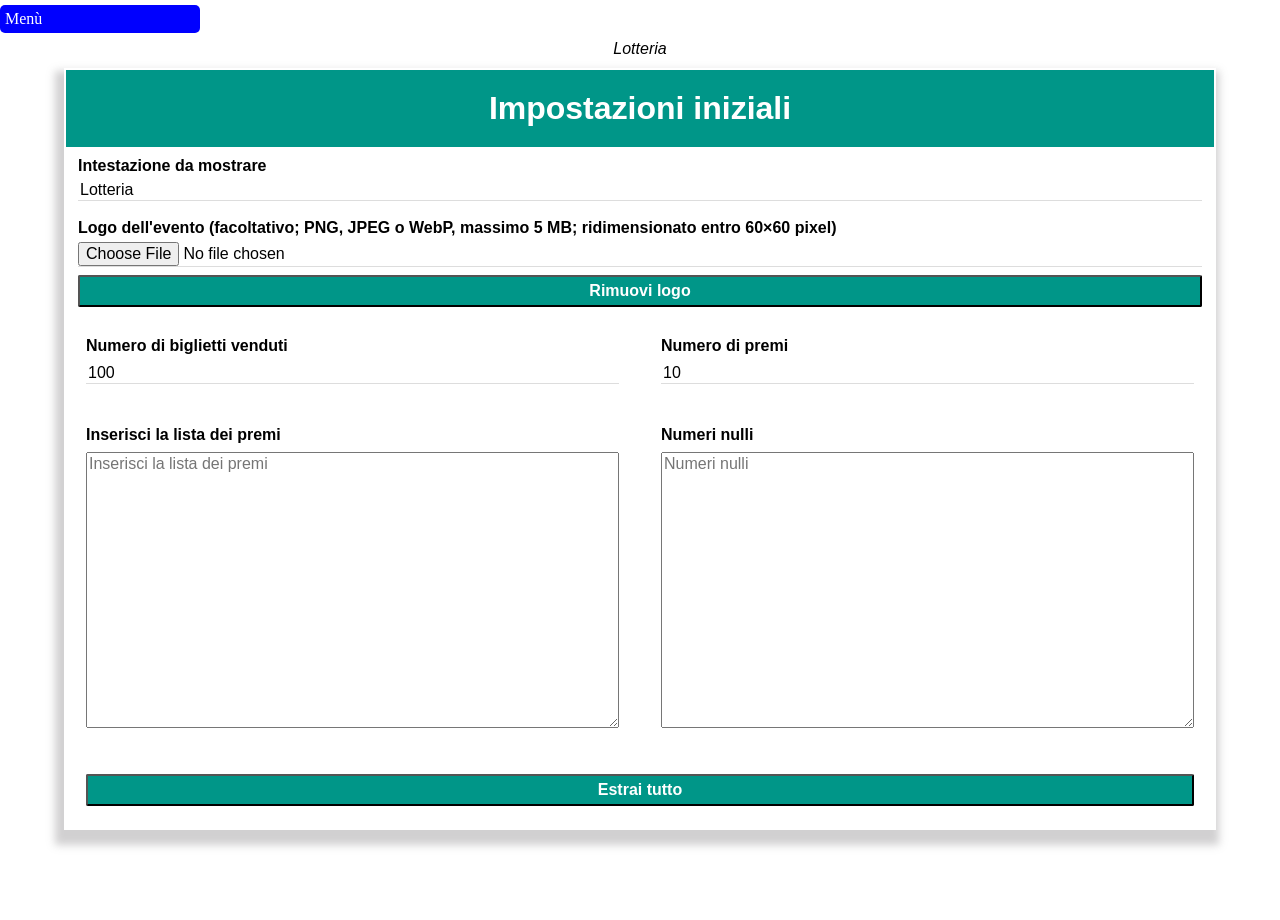
<file: index.html>
<!doctype html>
<html lang="it">
<head>
	<meta charset="utf-8">
	<meta name="viewport" content="width=device-width, initial-scale=1">
	<meta http-equiv="refresh" content="0; url=Lotteria.html">
	<title>Lotteria</title>
	<link rel="icon" type="image/svg+xml" href="favicon.svg">
</head>
<body>
	<p>Reindirizzamento alla lotteria… <a href="Lotteria.html">Apri Lotteria</a>.</p>
</body>
</html>
</file>
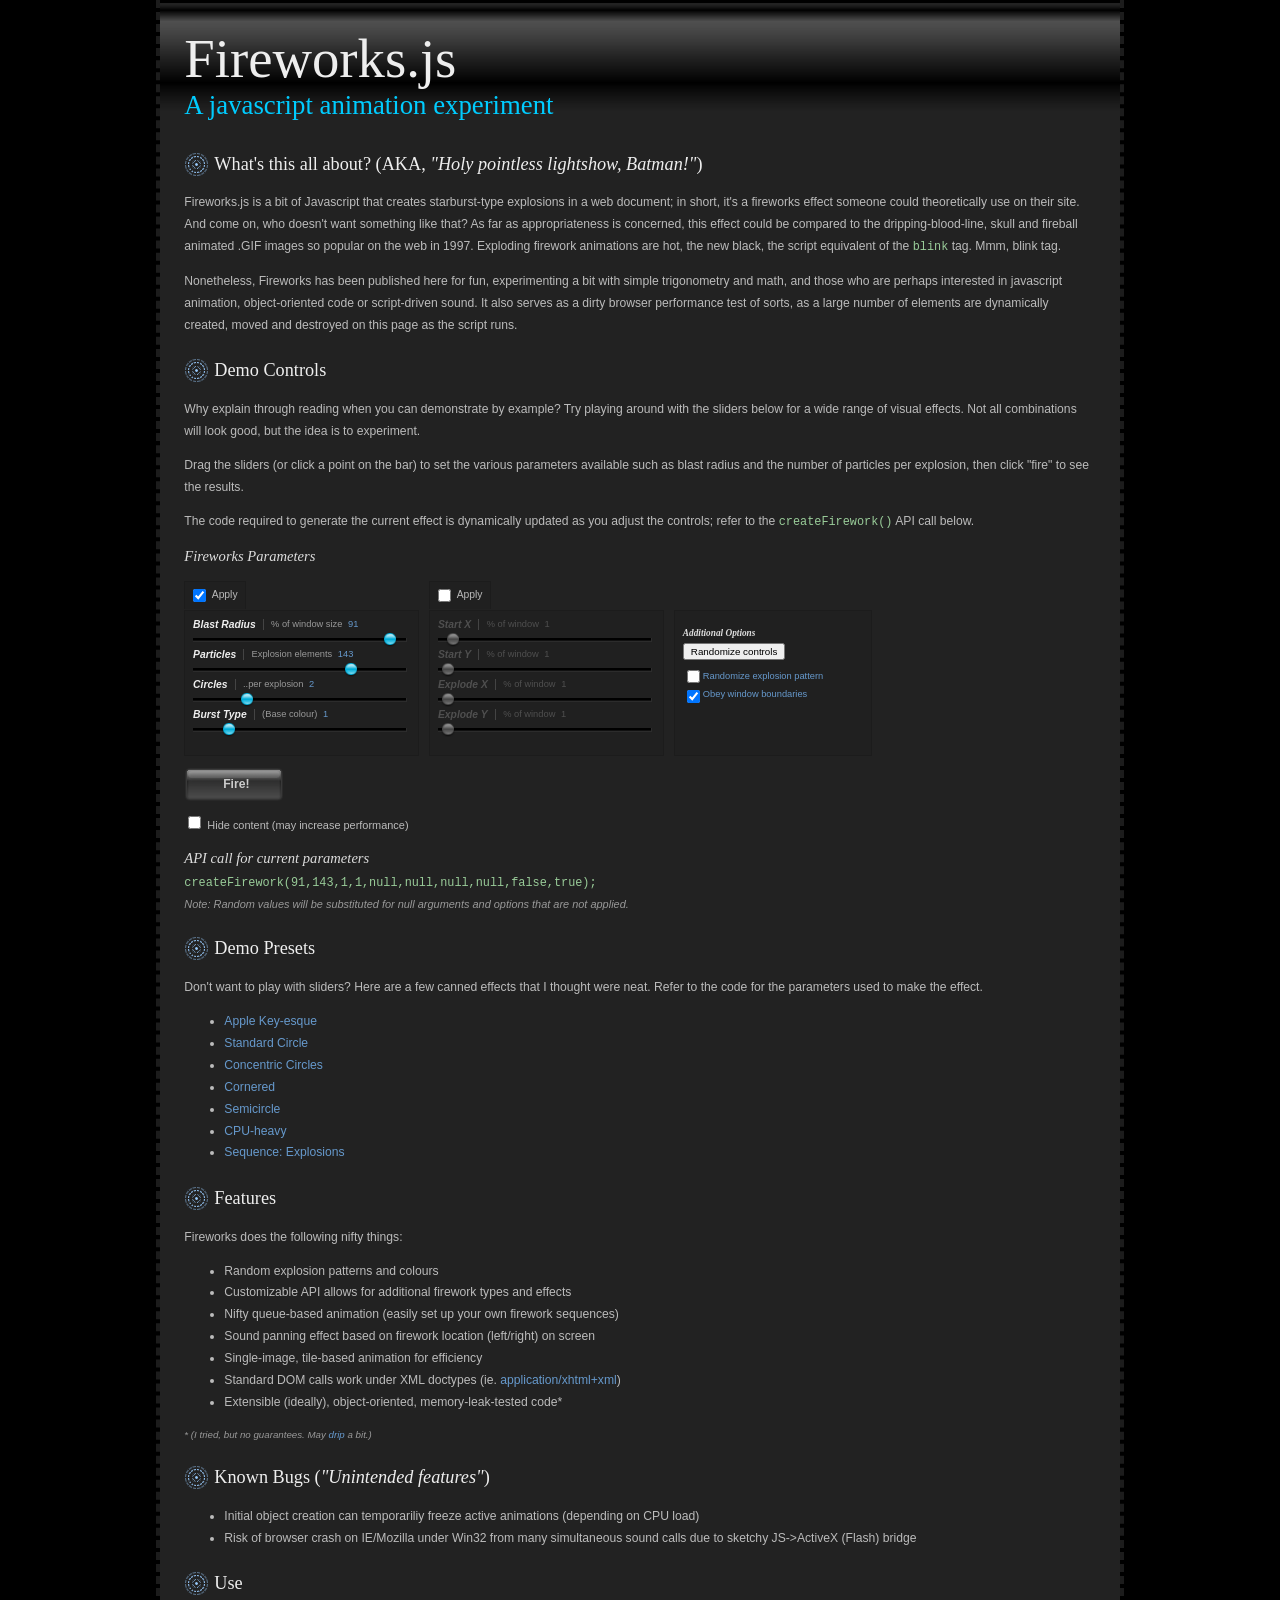
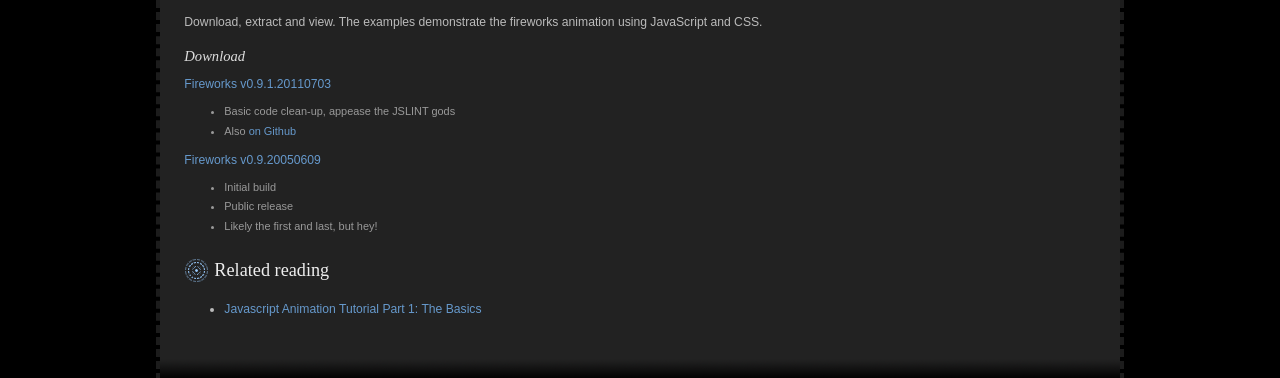
<file: fireworks/index.html>
<!DOCTYPE html PUBLIC "-//W3C//DTD XHTML 1.0 Strict//EN"
	"http://www.w3.org/TR/xhtml1/DTD/xhtml1-strict.dtd">
<html xmlns="http://www.w3.org/1999/xhtml" lang="en" xml:lang="en">
<head>
<title>Fireworks.js: A DHTML fireworks effect</title>
<meta name="author" content="Scott Schiller" />
<meta name="language" content="en-us" />
<meta name="keywords" content="Fireworks.js DHTML animated fireworks effect free animation script" />
<meta name="description" content="Project page for Fireworks, a fun and downloadable javascript-driven animated fireworks experiment." />
<link rel="stylesheet" type="text/css" href="style/fireworks.css" media="screen" />
<link rel="stylesheet" type="text/css" href="demo-only/demo.css" media="screen" />
<script type="text/javascript" src="demo-only/demo.js"></script>
<!--script type="text/javascript" src="script/debug.js"></script-->
<script type="text/javascript" src="script/fireworks.js"></script>
</head>

<body>

<!-- 

 Fireworks elements (cloned and animated via script):
 
 #fireworks-template
 #fireContainer

-->

<div id="fireworks-template">
 <div id="fw" class="firework"></div>
 <div id="fp" class="fireworkParticle"><img src="image/particles.gif" alt="" /></div>
</div>

<div id="fireContainer"></div>

<!-- demo page stuff -->

<div id="site">

 <div id="content">

 <h1>Fireworks.js</h1>

 <h2>A javascript animation experiment</h2>

 <h3>What's this all about? (AKA, <em>"Holy pointless lightshow, Batman!"</em>)</h3>

 <p>Fireworks.js is a bit of Javascript that creates starburst-type explosions in a web document; in short, it's a fireworks effect someone could theoretically use on their site. And come on, who doesn't want something like that? As far as appropriateness is concerned, this effect could be compared to the dripping-blood-line, skull and fireball animated .GIF images so popular on the web in 1997. Exploding firework animations are hot, the new black, the script equivalent of the <code>blink</code> tag. Mmm, blink tag.</p>

 <p>Nonetheless, Fireworks has been published here for fun, experimenting a bit with simple trigonometry and math, and those who are perhaps interested in javascript animation, object-oriented code or script-driven sound. It also serves as a dirty browser performance test of sorts, as a large number of elements are dynamically created, moved and destroyed on this page as the script runs.</p>

 <h3>Demo Controls</h3>

 <p>Why explain through reading when you can demonstrate by example? Try playing around with the sliders below for a wide range of visual effects. Not all combinations will look good, but the idea is to experiment.</p>

 <p>Drag the sliders (or click a point on the bar) to set the various parameters available such as blast radius and the number of particles per explosion, then click "fire" to see the results.</p>

 <p>The code required to generate the current effect is dynamically updated as you adjust the controls; refer to the <code>createFirework()</code> API call below.</p>

 <h4>Fireworks Parameters</h4>

 <div id="controls">

  <div class="checkbox">
   <div>
    <input id="disabled-0" type="checkbox" checked="checked" title="When not applied, random values will be chosen." value="Apply" /> Apply
   </div>
  </div>

  <div class="checkbox">
   <div>
    <input id="disabled-1" type="checkbox" title="When not applied, random values will be chosen." value="Apply" /> Apply
   </div>
  </div>

  <div class="clear"></div>

  <dl class="col">

   <dt>Blast Radius</dt>
   <dd class="title">% of window size</dd>
   <dd>1-100</dd>
   <dd class="control">
    <div class="bar" title="Click to move here"></div>
    <div class="slider" title="Size of the explosion"></div>
   </dd>

   <dt>Particles</dt>
   <dd class="title">Explosion elements</dd>
   <dd>1-200</dd>
   <dd class="control">
    <div class="bar" title="Click to move here"></div>
    <div class="slider" title="Number of elements - more means slower"></div>
   </dd>

   <dt>Circles</dt>
   <dd class="title">..per explosion</dd>
   <dd>1-8</dd>
   <dd class="control">
    <div class="bar" title="Click to move here"></div>
    <div class="slider" title="Number of concentric circles"></div>
   </dd>

   <dt>Burst Type</dt>
   <dd class="title">(Base colour)</dd>
   <dd>1-7</dd>
   <dd class="control">
    <div class="bar" title="Click to move here"></div>
    <div class="slider" title="Primary (inner circle) colour"></div>
   </dd>

  </dl>

  <dl class="col disabled">

   <dt>Start X</dt>
   <dd class="title">% of window</dd>
   <dd>1-100</dd>
   <dd class="control">
    <div class="bar" title="Click to move here"></div>
    <div class="slider" title="Originating X axis"></div>
   </dd>

   <dt>Start Y</dt>
   <dd class="title">% of window</dd>
   <dd>1-100</dd>
   <dd class="control">
    <div class="bar" title="Click to move here"></div>
    <div class="slider" title="Originating Y axis"></div>
   </dd>

   <dt>Explode X</dt>
   <dd class="title">% of window</dd>
   <dd>1-100</dd>
   <dd class="control">
    <div class="bar" title="Click to move here"></div>
    <div class="slider" title="Detonation X axis"></div>
   </dd>

   <dt>Explode Y</dt>
   <dd class="title">% of window</dd>
   <dd>1-100</dd>
   <dd class="control">
    <div class="bar" title="Click to move here"></div>
    <div class="slider" title="Detonation Y axis"></div>
   </dd>

  </dl>

  <div id="options">

   <h4>Additional Options</h4>

   <p class="compact">
    <input type="button" onclick="fc.controller.randomize()" value="Randomize controls" title="Assign random control values" />
   </p>

   <dl>

    <dt><input id="opt-random0" type="checkbox" title="Allow fireworks to have non-linear explosions" value="Randomize explosion pattern" onclick="fc.controller.updateExample()" /></dt>
    <dd>Randomize explosion pattern</dd>

    <dt><input id="opt-random1" type="checkbox" title="Control whether fireworks bounce off browser window" value="Obey window boundaries" onclick="fc.controller.updateExample()" /></dt>
    <dd>Obey window boundaries</dd>

   </dl>

  </div>

 </div>

 <div class="clear"></div>

 <div id="fireButton">
  <div id="fireIE"></div>
  <a href="#" onclick="fc.controller.createCustomFirework();this.blur();return false" class="content">Fire!</a>
 </div>

 <p class="compact showAlways">
  <input id="hideStuff" type="checkbox" title="Hiding elements can improve the animation framerate under browsers such as Opera" onclick="document.getElementById('site').className=(this.checked?'hideStuff':'')" value="hide stuff" /> Hide content (may increase performance)
 </p>

 <h4 id="code">API call for current parameters</h4>

 <code>
  createFirework(<span id="function-example">nRadius,nParticles,nCircles,burstType,startX,startY,burstX,burstY)</span>);
 </code>

 <p class="compact note">Note: Random values will be substituted for null arguments and options that are not applied.</p>

 <h3>Demo Presets</h3>

 <p>Don't want to play with sliders? Here are a few canned effects that I thought were neat. Refer to the code for the parameters used to make the effect.</p>

 <ul>

  <li><a href="#" onclick="createFirework(100,100,1,null,50,100,50,50,false,true);return false" title="I swear it looks like the Apple key, really!">Apple Key-esque</a></li>
  <li><a href="#" onclick="createFirework(11,30,3,4,null,null,null,null,false,true);return false" title="Standard-issue.">Standard Circle</a></li>
  <li><a href="#" onclick="createFirework(25,187,5,1,null,null,null,null,false,true);return false" title="The usual, a bit more filled-out.">Concentric Circles</a></li>
  <li><a href="#" onclick="createFirework(66,139,4,5,1,1,97,96,true,true);return false" title="Nowhere else to go but up and out.">Cornered</a></li>
  <li><a href="#" onclick="createFirework(38,128,2,null,49,2,50,100,false,true);return false" title="Particles bounce from the bottom.">Semicircle</a></li>
  <li><a href="#" onclick="createFirework(100,800,8,5,1,100,50,50,false,false);return false" title="Give this one time to start..">CPU-heavy</a></li>
  <li><a href="#" onclick="var r=4+parseInt(Math.random()*16);for(var i=r; i--;){setTimeout('createFirework(8,14,2,null,null,null,null,null,Math.random()>0.5,true)',(i+1)*(1+parseInt(Math.random()*1000)));}return false" title="A number of randomly-timed explosions.">Sequence: Explosions</a></li>

 </ul>

 <h3>Features</h3>

 <p>Fireworks does the following nifty things:</p>

 <ul>
  <li>Random explosion patterns and colours</li>
  <li>Customizable API allows for additional firework types and effects</li>
  <li>Nifty queue-based animation (easily set up your own firework sequences)</li>
  <li>Sound panning effect based on firework location (left/right) on screen</li>
  <li>Single-image, tile-based animation for efficiency</li>
  <li>Standard DOM calls work under XML doctypes (ie. <a href="http://www.schillmania.com/content/entries/2004/10/24/application-xhtml+xml/" title="Article on schillmania.com re: XHTML">application/xhtml+xml</a>)</li>
  <li>Extensible (ideally), object-oriented, memory-leak-tested code*</li>
 </ul>

 <p class="footnote">* (I tried, but no guarantees. May <a href="http://jgwebber.blogspot.com/2005/05/drip-ie-leak-detector.html" title="Joel Webber's &quot;Drip&quot; - find and fix leaks in IE">drip</a> a bit.)</p>

 <h3>Known Bugs (<em>"Unintended features"</em>)</h3>

 <ul>
  <li>Initial object creation can temporariliy freeze active animations (depending on CPU load)</li>
  <li>Risk of browser crash on IE/Mozilla under Win32 from many simultaneous sound calls due to sketchy JS-&gt;ActiveX (Flash) bridge</li>
 </ul>


 <h3>Use</h3>

 <p>Download, extract and view. The examples demonstrate the fireworks animation using JavaScript and CSS.</p>

 <h4>Download</h4>

 <dl class="standard">

  <dt><a href="fireworks0.9.1.20110703.zip">Fireworks v0.9.1.20110703</a></dt>
  <dd>
   <ul>
    <li>Basic code clean-up, appease the JSLINT gods</li>
    <li>Also <a href="https://github.com/scottschiller/fireworks.js">on Github</a></li>
   </ul>
  </dd>

  <dt><a href="fireworks0.9.20050609.zip">Fireworks v0.9.20050609</a></dt>
  <dd>
   <ul>
    <li>Initial build</li>
    <li>Public release</li>
    <li>Likely the first and last, but hey!</li>
   </ul>
  </dd>

 </dl>

 <h3>Related reading</h3>

 <ul>
  <li><a href="http://www.schillmania.com/content/projects/javascript-animation-1/">Javascript Animation Tutorial Part 1: The Basics</a></li>
 </ul>
 
 </div>

<div id="footer"></div>

</div>

</body>
</html>
</file>
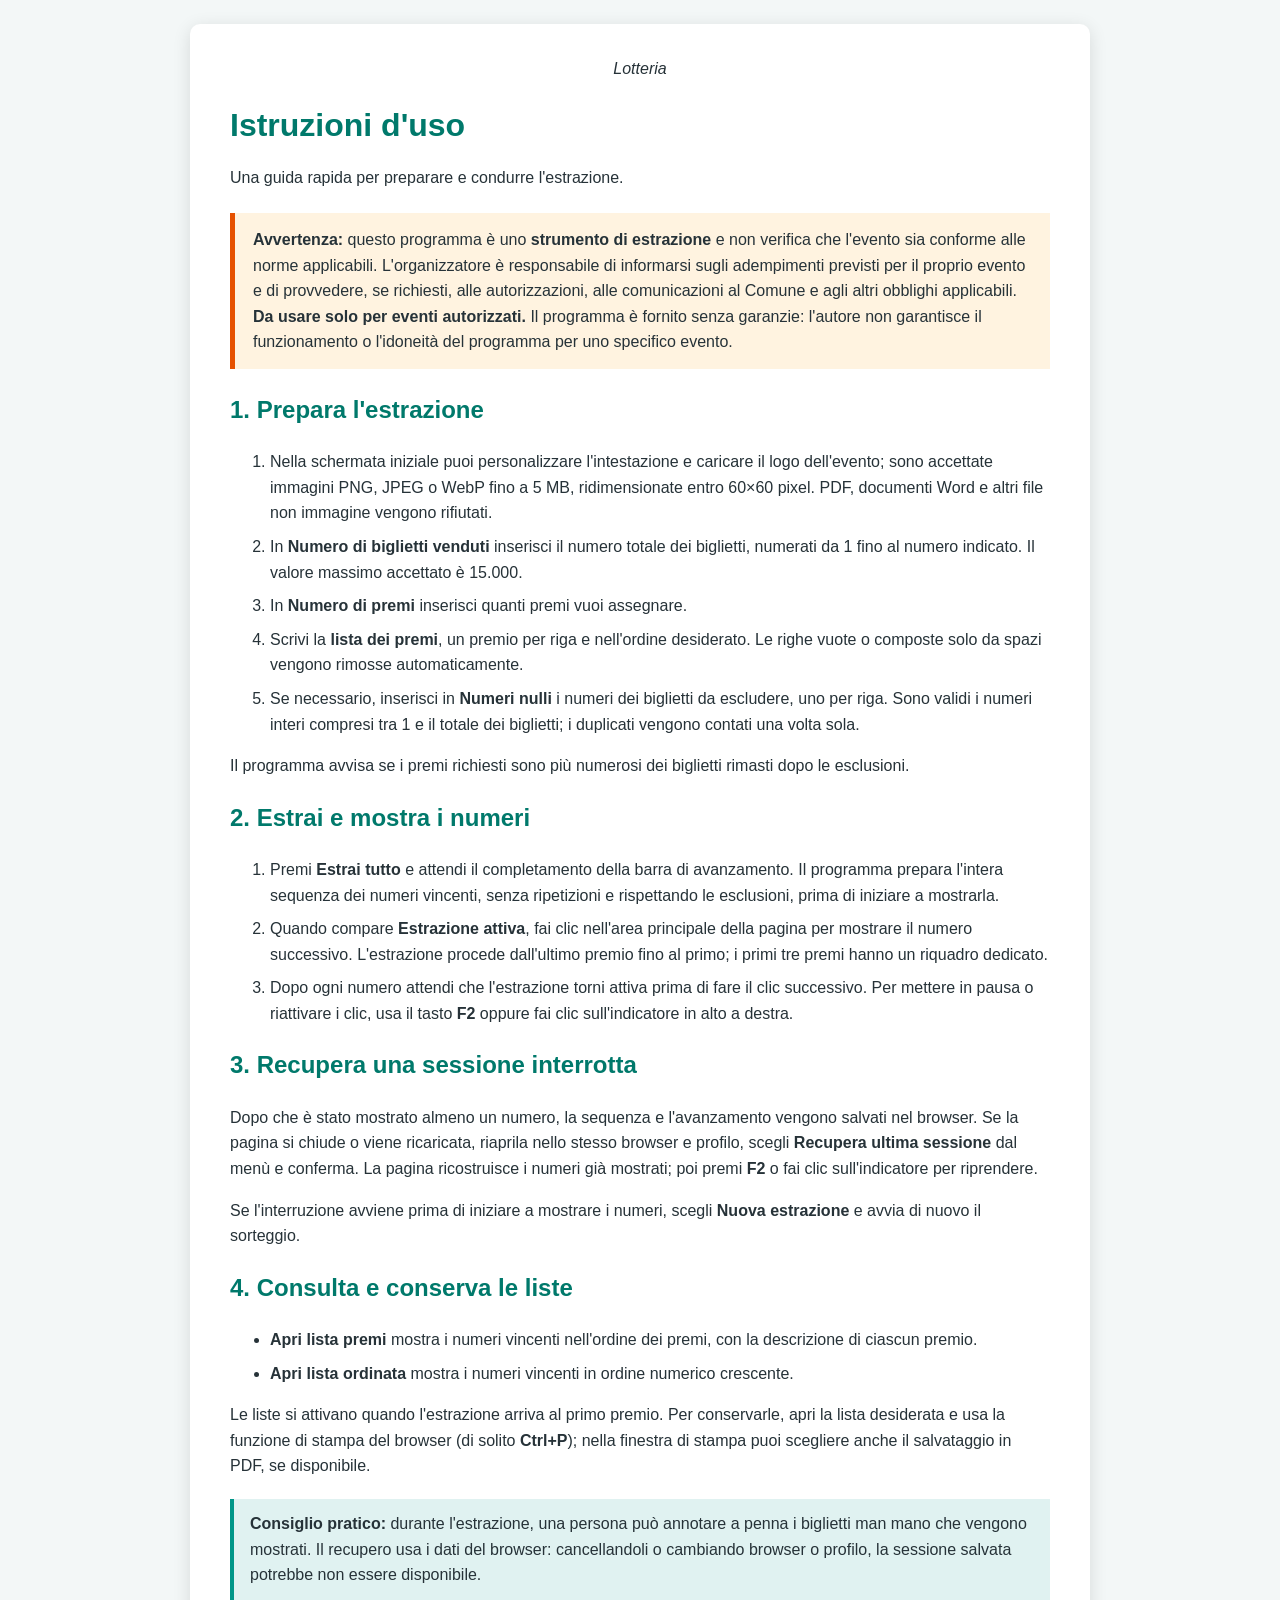
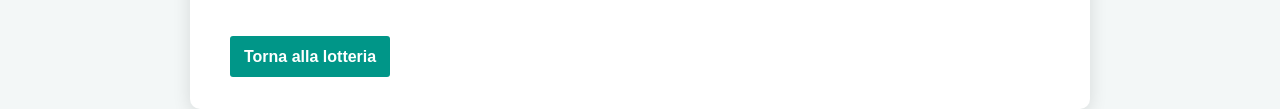
<file: Istruzioni.html>
<!doctype html>
<html lang="it">
<head>
	<meta charset="utf-8">
	<meta name="viewport" content="width=device-width, initial-scale=1">
	<title>Istruzioni d'uso - Lotteria</title>
	<link rel="icon" type="image/svg+xml" href="favicon.svg">
	<script defer type="text/javascript" src="branding.js"></script>
	<link rel="stylesheet" type="text/css" href="lotteria.css">
</head>
<body class="instructionsBody">
	<main class="instructionsPage">
		<header class="instructionsBranding">
			<img id="brandLogo" class="brandImage" data-brand-logo alt="Logo dell'evento" hidden>
			<p data-brand-title>Lotteria</p>
		</header>
		<h1>Istruzioni d'uso</h1>
		<p>Una guida rapida per preparare e condurre l'estrazione.</p>
		<div class="instructionsWarning" role="note">
			<strong>Avvertenza:</strong> questo programma è uno <strong>strumento di estrazione</strong> e non verifica che l'evento sia conforme alle norme applicabili. L'organizzatore è responsabile di informarsi sugli adempimenti previsti per il proprio evento e di provvedere, se richiesti, alle autorizzazioni, alle comunicazioni al Comune e agli altri obblighi applicabili. <strong>Da usare solo per eventi autorizzati.</strong> Il programma è fornito senza garanzie: l'autore non garantisce il funzionamento o l'idoneità del programma per uno specifico evento.
		</div>

		<h2>1. Prepara l'estrazione</h2>
		<ol>
			<li>Nella schermata iniziale puoi personalizzare l'intestazione e caricare il logo dell'evento; sono accettate immagini PNG, JPEG o WebP fino a 5 MB, ridimensionate entro 60×60 pixel. PDF, documenti Word e altri file non immagine vengono rifiutati.</li>
			<li>In <strong>Numero di biglietti venduti</strong> inserisci il numero totale dei biglietti, numerati da 1 fino al numero indicato. Il valore massimo accettato è 15.000.</li>
			<li>In <strong>Numero di premi</strong> inserisci quanti premi vuoi assegnare.</li>
			<li>Scrivi la <strong>lista dei premi</strong>, un premio per riga e nell'ordine desiderato. Le righe vuote o composte solo da spazi vengono rimosse automaticamente.</li>
			<li>Se necessario, inserisci in <strong>Numeri nulli</strong> i numeri dei biglietti da escludere, uno per riga. Sono validi i numeri interi compresi tra 1 e il totale dei biglietti; i duplicati vengono contati una volta sola.</li>
		</ol>
		<p>Il programma avvisa se i premi richiesti sono più numerosi dei biglietti rimasti dopo le esclusioni.</p>

		<h2>2. Estrai e mostra i numeri</h2>
		<ol>
			<li>Premi <strong>Estrai tutto</strong> e attendi il completamento della barra di avanzamento. Il programma prepara l'intera sequenza dei numeri vincenti, senza ripetizioni e rispettando le esclusioni, prima di iniziare a mostrarla.</li>
			<li>Quando compare <strong>Estrazione attiva</strong>, fai clic nell'area principale della pagina per mostrare il numero successivo. L'estrazione procede dall'ultimo premio fino al primo; i primi tre premi hanno un riquadro dedicato.</li>
			<li>Dopo ogni numero attendi che l'estrazione torni attiva prima di fare il clic successivo. Per mettere in pausa o riattivare i clic, usa il tasto <strong>F2</strong> oppure fai clic sull'indicatore in alto a destra.</li>
		</ol>

		<h2>3. Recupera una sessione interrotta</h2>
		<p>Dopo che è stato mostrato almeno un numero, la sequenza e l'avanzamento vengono salvati nel browser. Se la pagina si chiude o viene ricaricata, riaprila nello stesso browser e profilo, scegli <strong>Recupera ultima sessione</strong> dal menù e conferma. La pagina ricostruisce i numeri già mostrati; poi premi <strong>F2</strong> o fai clic sull'indicatore per riprendere.</p>
		<p>Se l'interruzione avviene prima di iniziare a mostrare i numeri, scegli <strong>Nuova estrazione</strong> e avvia di nuovo il sorteggio.</p>

		<h2>4. Consulta e conserva le liste</h2>
		<ul>
			<li><strong>Apri lista premi</strong> mostra i numeri vincenti nell'ordine dei premi, con la descrizione di ciascun premio.</li>
			<li><strong>Apri lista ordinata</strong> mostra i numeri vincenti in ordine numerico crescente.</li>
		</ul>
		<p>Le liste si attivano quando l'estrazione arriva al primo premio. Per conservarle, apri la lista desiderata e usa la funzione di stampa del browser (di solito <strong>Ctrl+P</strong>); nella finestra di stampa puoi scegliere anche il salvataggio in PDF, se disponibile.</p>

		<div class="instructionsNote">
			<strong>Consiglio pratico:</strong> durante l'estrazione, una persona può annotare a penna i biglietti man mano che vengono mostrati. Il recupero usa i dati del browser: cancellandoli o cambiando browser o profilo, la sessione salvata potrebbe non essere disponibile.
		</div>

		<a class="instructionsBack" href="Lotteria.html">Torna alla lotteria</a>
	</main>
</body>
</html>
</file>
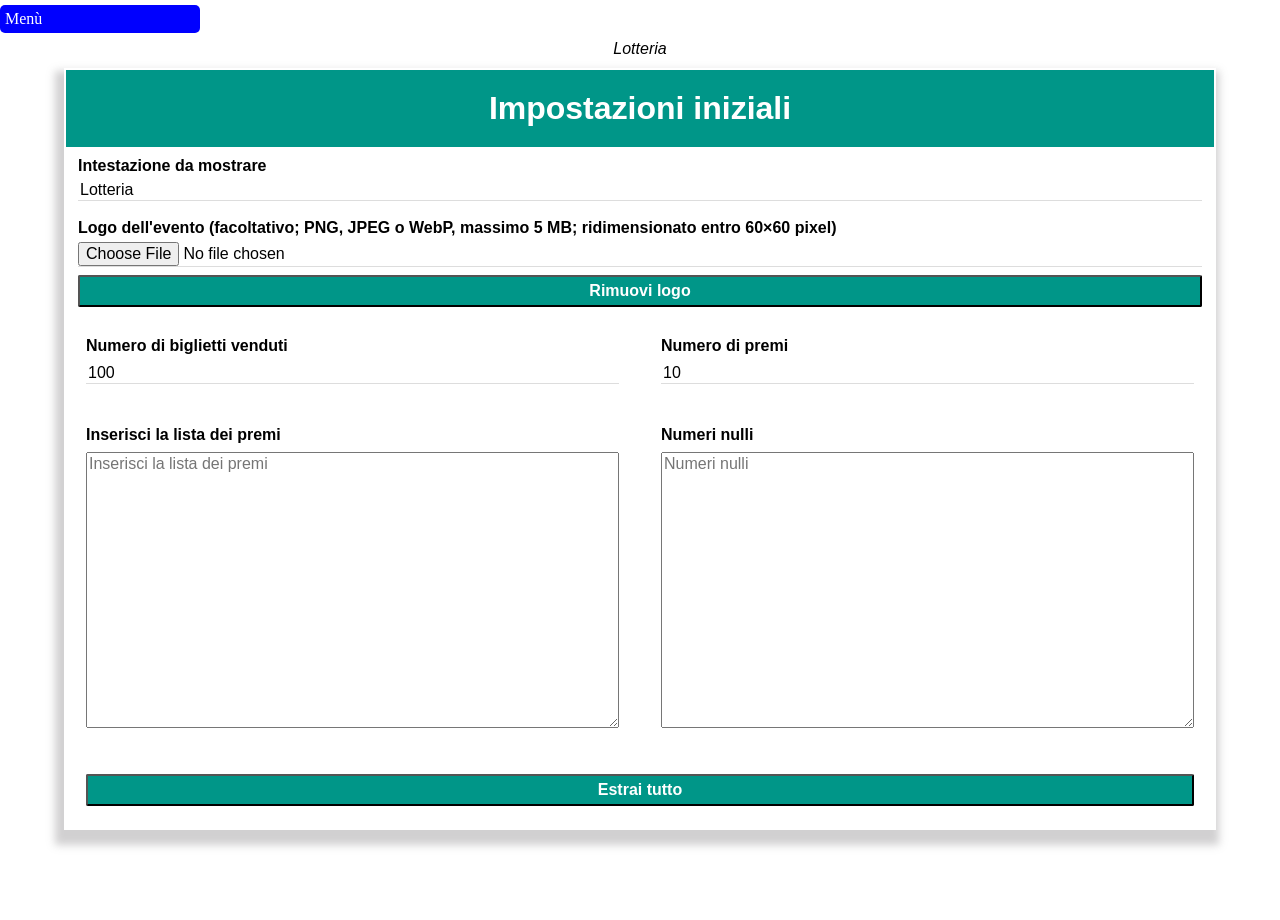
<file: Lotteria.html>
<!doctype html>
<!--
Data creazione 17.12.2016
Ultima modifica 25.10.2026
-->

<html lang='it'> 
<head>
  <meta charset="utf-8"> 
  <meta name="viewport" content="width=device-width, initial-scale=1">
<meta name="author" content="Martina Sergio">
<meta name="copyright" content="Lotteria">	
  <title>Lotteria</title>
<link rel="icon" type="image/svg+xml" href="favicon.svg">
<script type="text/javascript" src="lotteria.js"></script>
<script defer type="text/javascript" src="branding.js"></script>
<link rel="stylesheet" type="text/css" href="lotteria.css">
<!--fuochi-->
<link rel="stylesheet" type="text/css" href="fireworks/style/fireworks.css" media="screen" />
<script type="text/javascript" src="fireworks/demo-only/demo.js"></script>
<!--script type="text/javascript" src="script/debug.js"></script-->
<script type="text/javascript" src="fireworks/script/fireworks.js"></script>
<!--fuochi-->

</head> 
<body>
<!--fuochi-->
<div id="fireworks-template">
 <div id="fw" class="firework"></div>
 <div id="fp" class="fireworkParticle"><img src="fireworks/image/particles.gif" alt="" /></div>
</div>

<div id="fireContainer"></div>
<!--fuochi-->


<div id="control" title="tasto F2">

</div>
<details id="menu">
	<summary>Men&ugrave;</summary>
  <ul>
   
	<li><button id="recove">Recupera ultima sessione</button></li>
	<li><button id="reloadPage">Nuova estrazione</button></li>
	<li><button id="openList" disabled="disabled">Apri lista premi</button></li>
	<li><button id="openListSort" disabled="disabled">Apri lista ordinata</button></li>
	<li><button id="openInstructions">Istruzioni</button></li>
  </ul>
</details>
  <div id="brandHeader">
	<img id="brandLogo" class="brandImage" data-brand-logo alt="Logo dell'evento" hidden>
	<div id="logo" class="col8"><span data-brand-title>Lotteria</span></div>
  </div>

<header id="header">
	<table>
        	<th id="titolo" colspan="2">Impostazioni iniziali</th>
	<tr>
	  <td colspan="2" class="brandSettings">
		<label for="brandTitleInput">Intestazione da mostrare</label>
		<input type="text" id="brandTitleInput" value="Lotteria" maxlength="120">
	  </td>
	</tr>
	<tr>
	  <td colspan="2" class="brandSettings">
		<label for="brandLogoInput">Logo dell'evento (facoltativo; PNG, JPEG o WebP, massimo 5 MB; ridimensionato entro 60×60 pixel)</label>
		<div class="brandLogoControls">
		  <input type="file" id="brandLogoInput" accept="image/png,image/jpeg,image/webp">
		  <button type="button" id="removeBrandLogo">Rimuovi logo</button>
		  <img id="brandLogoPreview" class="brandImage brandPreview" alt="Anteprima del logo" hidden>
		</div>
	  </td>
	</tr>
	<tr>
	  <td>
		 <label class="fieldLabel" for="max">Numero di biglietti venduti</label>
		 <input type="number" id="max" value="100" min="1" max="15000" step="1">
	 </td>
	  <td>
		 <label class="fieldLabel" for="premi">Numero di premi</label>
		 <input type="number" id="premi" value="10" min="1" step="1">
	  </td>
	</tr>
	 <tr>
	  <td>
		 <label class="fieldLabel" for="listaPremi">Inserisci la lista dei premi</label>
		 <textarea cols="" rows="15" id="listaPremi" placeholder="Inserisci la lista dei premi"></textarea>
	  </td>
	  <td>
		 <label class="fieldLabel" for="numeriNulli">Numeri nulli</label>
		 <textarea cols="" rows="15" id="numeriNulli" placeholder="Numeri nulli"></textarea>
	  </td>
	</tr>
	<tr>
	  <td colspan="2">
		<button type="button" id="estraiTutti">
		Estrai tutto 
		</button>
	  </td>
	 </tr>
	 <tr>
	  <!--<td>
		<button type="button" id="recove" disabled='disabled'>
		Recupera ultima sessione 
		</button>
	  </td>-->
	  
	</tr>
	</table>
</header>
   <!-- <label>Cosa hai in mente?
      <textarea name="testo_da_ricordare" required autofocus
      placeholder="La lista della spesa, il teatro di questa sera ..."></textarea> 
    </label>
  -->
<div id="corpo" style="display:none;height:100%">
<div id="primiPremi">
	<div>
	  <div class="lista primiPremi">
	     <div class="primi">1°) <span class="first" id="primoN">****</span></div>
	      <div id="primoP" class="inLista"></div>
	  </div>
	</div>
	<div>
	  <div class="lista primiPremi">
	    <div class="primi">2°) <span class="first"  id="secondoN">****</span></div>
	    <div id="secondoP" class="inLista"></div>
	  </div>
	</div>

	<div>
	  <div class="lista primiPremi">
	    <div class="primi">3°) <span class="first"  id="terzoN">****</span></div>
	    <div id="terzoP" class="inLista"></div>
	  </div>
	</div>
</div>

<div style="width:100%;padding:20px 0">
	<!--<button type="button" id="estr" class="pag2">
		Premio successivo
	</button>
	<button type="button" id="reloadPage" class="pag2">
		Nuova estrazione
	</button>
	<button type="button" id="openList" class="pag2">
		Apri lista premi
	</button>
	<button type="button" id="openListSort" class="pag2">
		Apri lista ordinata
	</button>-->
<!--	
	<button type="button" id="set">
		Modifica impostazioni
	</button>
-->
</div>
	<div id="panel" class="panel col6">
		0
	</div>
	<div id="estratti" class="col12">
		<ul id="list">
		</ul>
	</div>
</div>
</body> 
</html>
</file>
<file: fireworks/style/fireworks.css>
/* fireworks styles */

body {
 margin: 0px;
 padding: 0px;
}

#fireworks-template {
 display:none;
}

#fireContainer {
 position:absolute;
 left:0px;
 top:0px;
 z-index:706;
}

.firework {
 /* containing box which flies out first */
 position:absolute;
 left:0px;
 top:0px;
 font-size:1px;
 width:4px;
 height:4px;
 border:1px solid #333;
 background:#666;
}

.fireworkParticle {
 /* elements that explode from the container */
 position:absolute;
 font-size:1px;
 width:10px;
 height:10px;
 overflow:hidden;
}

.fireworkParticle img {
 display:block;
 width:100px;
}

#sound {
 position:absolute;
 left:-706px;
 top:-706px;
}

#debug {
 position:absolute;
 left:8px;
 top:8px;
 width:220px;
 height:165px;
 overflow:hidden;
 color:#666;
 display:none;
}
</file>
<file: fireworks/demo-only/demo.css>
/*
   Fireworks demo page styles
   --------------------------
   Not required for your use!
*/

body {
 font:normal 76% verdana,arial,tahoma,helvetica;
 background:#000;
 color:#bbb;
 margin:0px;
 padding:0px;
 text-align:center;
}

#site {
 width:75%;
 margin:0px auto;
 border:4px dashed #1c1c1c;
 border-top:none;
 border-bottom:none;
 padding:0px;
 padding-top:0.25em;
 text-align:left;
 font-size:1em;
}

#content {
 background:#222 url(fireworks-header.jpg) repeat-x 0px 0px;
 padding:2em;
 border-top:none;
 border-bottom:none;
 *height:100%; /* stupid IE content redraw fix */
}

#site.hideStuff p,
#site.hideStuff ul,
#site.hideStuff #controls,
#site.hideStuff dl,
#site.hideStuff h3,
#site.hideStuff h4 {
 /* hides most page content (performance tweak) */
 display:none;
}

#site.hideStuff .showAlways {
 display:block;
}

.showAlways {
 font-family:arial,tahoma,verdana,"sans serif";
 font-size:0.9em;
}

a {
 text-decoration:none;
 color:#6699cc;
}

a:hover {
 color:#99ccff;
}

h1, h2, h3, h4 {
 font:normal 4.5em georgia,"times new roman",geneva,helvetica,verdana,arial;
 margin:0px;
 padding:0px;
 color:#cccc66;
 color:#00ccff;
}

h1 {
 color:#eee;
 margin-bottom:0px;
}

h2 {
 font-size:2.2em;
 margin-bottom:1em;
}

h3 {
 font-size:1.5em;
 margin-top:1em;
 margin-bottom:0.5em;
 padding-top:0.3em;
 padding-bottom:0.3em;
 text-indent:30px;
 background:transparent url(item.gif) no-repeat 0px 50%;
 color:#eee;
}

h4 {
 font:italic 1.2em georgia,"times new roman",verdana,tahoma,arial,"sans serif";
 margin-top:1em;
 margin-bottom:0.5em;
 color:#ddd;
}

dl.standard dd {
 margin-left:0px;
 font-size:0.9em;
 color:#999; 
}

#fireButton {
 position:relative;
 clear:both;
 padding-top:10px;
 margin-top:10px;
}

#fireIE {
 /* IE PNG tomfoolery */
 filter:progid:DXImageTransform.Microsoft.AlphaImageLoader(enabled=true,sizingMethod=crop,src='demo-only/button.png');
}

#fireButton.hover #fireIE {
 filter:progid:DXImageTransform.Microsoft.AlphaImageLoader(enabled=true,sizingMethod=crop,src='demo-only/button-1.png');
}

#fireIE,
#fireButton .content {
 position:absolute;
 left:0px;
 top:0px;
}

#fireButton .content {
 padding-left:8px;
 margin-top:1px;
 font-weight:bold;
}

#fireButton,
#fireIE {
 width:100px;
 height:36px;
 padding-top:5px;
 text-align:center;
 line-height:32px;
 color:#999;
}

#fireButton {
 background:transparent url(button.png) no-repeat 0px 0px;
 *background:transparent url();
}

#fireButton:hover {
 background:transparent url(button-1.png) no-repeat 0px 0px;
}

#fireButton a {
 color:#ccc;
 cursor:pointer;
 cursor:hand;
 display:block;
 width:88px;
 text-align:center;
 padding-right:0.25em;
 text-decoration:none;
 background:transparent none;
}

#fireButton a:hover {
 color:#fff;
}

#content ul li {
 margin-left:0px;
}

html>body #content ul {
}

#content p,
#content ul li {
 line-height:1.8em;
}


.clear {
 float:none;
 clear:both;
 font-size:1px;
 height:1px;
 line-height:1px;
 margin-top:-1px;
 overflow:hidden;
}

.compact {
 margin:0px;
 margin:0.5em 0px 0.5em 0px;
}

.crunch {
 padding:0px;
 margin:0px;
}

.note,
.footnote {
 font-size:0.9em;
 font-style:italic;
 color:#999;
 margin-bottom:1.5em;
}

.footnote {
 margin-top:0px;
 font-size:0.8em;
}

#controls {
 margin-top:1.5em;
 font-size:0.85em;
}

#options {
 float:left;
 display:inline;
 margin-bottom:0.5em;
}

#controls .checkbox {
 float:left;
 display:inline;
 width:21.2em;
 margin-right:2.5em;
}

#controls .checkbox div {
 /* tab */
 width:5em;
 padding:0.4em;
 border:1px solid #1c1c1c;
 border-bottom:none;
 background:#202020;
}

#controls .checkbox div,
#controls .checkbox input {
 font-family:arial,tahoma,verdana,"sans serif";
 font-size:1em;
 vertical-align:middle;
}

#controls dl {
 width:21em;
}

#controls dl.col {
 position:relative;
 float:left;
 display:inline;
 margin:0px;
 margin-right:1em;
 padding:0.75em;
 height:12.4em;
 border:1px solid #1c1c1c;
 background:#202020;
}

#controls .disabled {
 color:#333;
}

#controls .disabled dt,
#controls .disabled dd {
 color:#4f4f4f;
}

#controls dl dd p {
 margin:0px;
 padding:0px;
}

#controls dt,
#controls dd {
 margin:0px;
 padding:0px;
}

#controls dt {
 float:left;
 display:inline;
 padding-right:0.7em;
 margin-right:0.7em;
 border-right:1px solid #444;
 font-weight:bold;
 font-style:italic;
 color:#eee;
}

#controls dd {
 margin:0px;
 padding:0px;
 font-size:0.9em;
 vertical-align:middle;
 color:#6699cc;
}

#controls .title {
 float:left;
 display:inline;
 margin-right:0.6em;
 color:#999;
}

/* those slider bits you might be wondering about */

#controls .control {
 position:relative;
 border-left:0px;
 width:214px;
 height:20px;
}

#controls .control .bar {
 position:absolute;
 left:0px;
 top:0px;
 width:214px;
 height:20px;
 background:transparent url(../demo-only/slider-bar.gif) no-repeat 0px 9px;
 cursor:pointer;
 cursor:hand;
}

#controls .control .slider {
 position:absolute;
 left:0px;
 top:0px;
 width:20px;
 height:20px;
 background:transparent url(../demo-only/slider.png) no-repeat 0px 0px;
 *background:none;
 filter:progid:DXImageTransform.Microsoft.AlphaImageLoader(enabled=true,sizingMethod=crop,src='demo-only/slider.png');
 cursor:pointer;
 cursor:hand;
}

#controls .control .slider:hover {
 background:transparent url(../demo-only/slider-1.png) no-repeat 0px 0px;
 *background:none;
}

#controls .control .slider.hover {
 filter:progid:DXImageTransform.Microsoft.AlphaImageLoader(enabled=true,sizingMethod=crop,src='demo-only/slider-1.png');
}

#controls .disabled .control .slider {
 background:transparent url(../demo-only/slider-disabled.png) no-repeat 0px 0px;
 *background:none;
 filter:progid:DXImageTransform.Microsoft.AlphaImageLoader(enabled=true,sizingMethod=crop,src='demo-only/slider-disabled.png');
}

#controls .disabled .control .slider:hover {
 background:transparent url(../demo-only/slider-disabled-1.png) no-repeat 0px 0px;
 *background:none;
}

#controls .disabled .control .slider.hover {
 filter:progid:DXImageTransform.Microsoft.AlphaImageLoader(enabled=true,sizingMethod=crop,src='demo-only/slider-disabled-1.png');
}

/* options */

#options {
 width:17.5em;
 height:12.4em;
 margin-bottom:0px;
 margin-right:1em;
 padding:0.75em;
 border:1px solid #1c1c1c;
 background:#202020;
 font-size:1em;
}

#options h4 {
 font-size:0.9em;
 font-weight:bold;
 font-style:italic;
}

#options dl,
#options dd,
#options dt {
 margin:0px;
 padding:0px;
 line-height:1.5em;
}

#options dt {
 float:left;
 display:inline;
 clear:left;
 margin-right:0px;
 border-right:none;
}

#options dd {
 display:block;
 line-height:2em;
}

input {
 font:normal 0.95em arial,tahoma,verdana,"sans serif";
}

#code {
 margin-top:1em;
}

code {
 font-size:1.2em;
 *font-size:1em;
 color:#99cc99;
}

#footer {
 height:24px;
 background:#222 url(bottom.gif) repeat-x 0px 0px;
}
</file>
<file: lotteria.css>
.col1{
width:8.33%;
float:left;
clear: right;
}

.col2{
width:16.66%;
float:left;
clear: right;
}

.col3{
width:25%;
float:left;
clear: right;
}

.col4{
width:33.33%;
float:left;
clear: right;
}
.col6{
width:50%;
float:left;
clear: right;
}
.col8{
width:75%;
float:left;
clear: right;
}
.col12{
width:100%;
}

.col1,.col2,.col3,.col4,.col6,.col12{
border-radius: 15px;
border: 2px solid #fff;
-webkit-box-sizing: border-box; /* Safari/Chrome, other WebKit */
-moz-box-sizing: border-box;    /* Firefox, Gecko */
box-sizing: border-box;         /* Opera/IE 8+ */
}

.rounded{
border-radius: 5px;
}

@media screen and (max-width: 768px) {
	.col4,.col6{
	width:100%;
	}
	.col3{
	width:50%;
	}
	.col2{
	width:33.33%;
	}
	.col1{
	width:16.66%;
	}

}

@media screen and (max-width: 480px) {
	.col1,.col2,.col3,.col4,.col6{
	width:100%;
	}

}



body { font-size:100%; height:100%}
html{ font-size:100%; height:100%}

*, *::before, *::after{
	box-sizing:border-box;
}

#logo{
    text-align: center;
    /*width: 100%;*/
    font-style: italic;
    font-family: verdana, arial, sans-serif;
    float: none;
    margin-top:20px;
}

#brandHeader{
	align-items:center;
	display:flex;
	flex-direction:column;
	gap:8px;
	margin:20px auto 10px;
}

.brandImage{
	display:block;
	max-height:60px;
	max-width:60px;
	object-fit:contain;
}

.brandImage[hidden]{
	display:none;
}

.brandSettings{
	padding:8px 12px;
	text-align:left;
}

.brandSettings > label{
	display:block;
	font-weight:bold;
	margin-bottom:5px;
}

.fieldLabel{
	display:block;
	font-weight:bold;
	margin-bottom:8px;
}

#brandTitleInput{
	box-sizing:border-box;
	max-width:100%;
	width:100%;
}

.brandLogoControls{
	align-items:center;
	display:flex;
	flex-wrap:wrap;
	gap:8px;
}

.brandPreview{
	max-height:60px;
	max-width:60px;
}

#menu{
width:200px;
-webkit-border-radius: 5px;                  
-moz-border-radius: 5px;                   
border-radius: 5px;
-webkit-transition: .5s ease-in-out;                  
-moz-transition: .5s ease-in-out;
background:blue;
color:#fff;
cursor:pointer;
padding:0;
position:fixed;
top:5px;
z-index:100;
}

#menu summary{
	list-style:none;
	padding:5px;
}

#menu summary::-webkit-details-marker{
	display:none;
}

#menu ul{
position: absolute;
background:#fff;
color:#000;
display:none;
left:0;
margin:0;
padding:8px;
top:100%;
width:220px;
box-sizing:border-box;
z-index:101;
}

#menu li{
list-style:none;
padding:3px;
}

#menu[open] ul,
#menu:hover ul{
	display:block;
}

#control{
cursor:pointer;
position:fixed;
right:50px;
-webkit-border-radius: 5px;                  
-moz-border-radius: 5px;                   
border-radius: 5px;
-webkit-transition: .5s ease-in-out;                  
-moz-transition: .5s ease-in-out;
padding:2px;
}

.panel{
text-align:center;
padding:20px;
-webkit-border-radius: 15px;                  
-moz-border-radius: 15px;                   
border-radius: 15px;
font: bold clamp(4rem, 18vw, 15rem) Arial;
background:blue;
color:#fff;
-webkit-transition: .5s ease-in-out;                  
-moz-transition: .5s ease-in-out;
position:fixed;
top: 50%;
left:50%;
transform:translate(-50%, -50%);
width:min(80vw, 900px);
z-index:5;
display:none;
}

.panelTemp{
background:red;
}

.lista{
text-align:center;
font: bold 6rem Arial;
list-style:none;
background:green;
-webkit-border-radius: 15px;                  
-moz-border-radius: 15px;                   
border-radius: 15px;
margin-bottom:10px;
color:#fff;
-webkit-transition: .5s ease-in-out;                  
-moz-transition: .5s ease-in-out;
}
.primiPremi{
font: bold 4rem Arial;
line-height: 1;
/*height:200px;*/
width:100%;
padding:5px;
}

.primi{
line-height: 1;
}

.liFirst{
background:red;
}

.inLista{
font-size:0.4em;
margin-top: 20px;
}

header{
}


table{
    /*background-color: #dddddd;*/
    background-repeat: repeat;
    background-size: auto auto;
   /* -webkit-border-radius: 15px;                  
    -moz-border-radius: 15px;                   
    border-radius: 15px;*/
-webkit-box-shadow: -3px 9px 8px 6px rgba(135,131,135,0.38);
-moz-box-shadow: -3px 9px 8px 6px rgba(135,131,135,0.38);
box-shadow: -3px 9px 8px 6px rgba(135,131,135,0.38);
    width:90%;
    height:100%;
   margin:auto;
}

#titolo{
	font-family: Verdana,Arial,Helvetica,sans-serif;
	font-size: 2em;
	font-weight: bold;
	background:#009688;
	color:#fff;
	padding-top:20px;
	padding-bottom:20px;
}

td, input,button,textarea{
	font-family: Verdana,Arial,Helvetica,sans-serif;
	font-size: 1em;
	width:100%;
}

.tdList{
	width:33% !important;
}

input{
	border:none;
	border-bottom:1px solid #ddd;
}

td{
padding:20px;
width:50%
}

button{
	background:#009688;
	color:#fff;
	-webkit-border-radius: 2px;                  
   	 -moz-border-radius: 2px;                   
   	 border-radius: 2px;
	padding-top:5px;
	padding-bottom:5px;
	font-family: Verdana,Arial,Helvetica,sans-serif;
	font-size: 1em;
	font-weight: bold;
}

button:hover{
-webkit-box-shadow: -3px 9px 8px 6px rgba(135,131,135,0.38);
-moz-box-shadow: -3px 9px 8px 6px rgba(135,131,135,0.38);
box-shadow: -3px 9px 8px 6px rgba(135,131,135,0.38);
}

button:disabled{
background:#ddd;
}

button:disabled:hover{
background:#ddd;
-webkit-box-shadow: 0px 0px 0px 0px rgba(135,131,135,0.0);
-moz-box-shadow: 0px 0px 0px 0px rgba(135,131,135,0.0);
box-shadow: 0px 0px 0px 0px rgba(135,131,135,0.0);
}

.pag2{
width:49%;
}

/*cursore*/
#progress-bar {
    background-color: #1a1a1a;
    height: 100px;
    padding: 5px;
    width: 98%;
    margin: 60px 0;
             
    -moz-border-radius: 5px;
    -webkit-border-radius: 5px;
    border-radius: 5px;
             
    -moz-box-shadow: 0 1px 5px #000 inset, 0 1px 0 #444;
    -webkit-box-shadow: 0 1px 5px #000 inset, 0 1px 0 #444;
    box-shadow: 0 1px 5px #000 inset, 0 1px 0 #444;
    position:absolute;
}

#progress-bar span {
    display: inline-block;
    height: 100px;
    width: 0%;
             
    -moz-border-radius: 3px;
    -webkit-border-radius: 3px;
    border-radius: 3px;
             
    -moz-box-shadow: 0 1px 0 rgba(255, 255, 255, .5) inset;
    -webkit-box-shadow: 0 1px 0 rgba(255, 255, 255, .5) inset;
    box-shadow: 0 1px 0 rgba(255, 255, 255, .5) inset;
 
   /* Permalink - use to edit and share this gradient: http://colorzilla.com/gradient-editor/#1e5799+20,2989d8+50,1e5799+80&0+0,0.8+15,1+19,1+81,0.8+85,0+100;Blue+Two+Sided+Transparent */
background: -moz-linear-gradient(top,  rgba(30,87,153,0) 0%, rgba(30,87,153,0.8) 15%, rgba(30,87,153,1) 19%, rgba(30,87,153,1) 20%, rgba(41,137,216,1) 50%, rgba(30,87,153,1) 80%, rgba(30,87,153,1) 81%, rgba(30,87,153,0.8) 85%, rgba(30,87,153,0) 100%); /* FF3.6-15 */
background: -webkit-linear-gradient(top,  rgba(30,87,153,0) 0%,rgba(30,87,153,0.8) 15%,rgba(30,87,153,1) 19%,rgba(30,87,153,1) 20%,rgba(41,137,216,1) 50%,rgba(30,87,153,1) 80%,rgba(30,87,153,1) 81%,rgba(30,87,153,0.8) 85%,rgba(30,87,153,0) 100%); /* Chrome10-25,Safari5.1-6 */
background: linear-gradient(to bottom,  rgba(30,87,153,0) 0%,rgba(30,87,153,0.8) 15%,rgba(30,87,153,1) 19%,rgba(30,87,153,1) 20%,rgba(41,137,216,1) 50%,rgba(30,87,153,1) 80%,rgba(30,87,153,1) 81%,rgba(30,87,153,0.8) 85%,rgba(30,87,153,0) 100%); /* W3C, IE10+, FF16+, Chrome26+, Opera12+, Safari7+ */
filter: progid:DXImageTransform.Microsoft.gradient( startColorstr='#001e5799', endColorstr='#001e5799',GradientType=0 ); /* IE6-9 */


}

#bar {
    /* ... */
    -webkit-transition: width 8s ease-in-out;
    -moz-transition: width 8s ease-in-out;
    -ms-transition: width 8s ease-in-out;
    -o-transition: width 8s ease-in-out;
    transition: width 8s ease-in-out;
}
/*fine cursore*/

/*animazione blink*/

.blinking{
z-index:0;
color: #F9FD0C;
animation: blink 1s linear infinite;
    -webkit-animation-name: blink; /* Safari 4.0 - 8.0 */
    -webkit-animation-duration: 1s; /* Safari 4.0 - 8.0 */
    animation-name: blink;
    animation-duration: 1s;
    -webkit-animation-iteration-count: 7;
    animation-iteration-count: 7;
}
@keyframes blink{
0%{opacity: 0;}
50%{opacity: .5;}
100%{opacity: 1;}
}
@-webkit-keyframes blink {
0%{opacity: 0;}
50%{opacity: .5;}
100%{opacity: 1;}
}
/*Fine*/

/* Pagina istruzioni */
.instructionsBody{
	background:#f3f7f7;
	color:#263238;
	font-family:Verdana,Arial,Helvetica,sans-serif;
	line-height:1.6;
	margin:0;
	padding:24px;
}

.instructionsPage{
	background:#fff;
	border-radius:10px;
	box-shadow:0 4px 18px rgba(0,0,0,.12);
	margin:0 auto;
	max-width:900px;
	padding:32px 40px;
}

.instructionsPage h1,
.instructionsPage h2{
	color:#00796b;
}

.instructionsPage h1{
	line-height:1.2;
	margin-top:0;
}

.instructionsBranding{
	align-items:center;
	display:flex;
	flex-direction:column;
	gap:8px;
	margin-bottom:24px;
	text-align:center;
}

.instructionsBranding p{
	font-style:italic;
	margin:0;
}

.instructionsPage li{
	margin-bottom:8px;
}

.instructionsNote{
	background:#e0f2f1;
	border-left:4px solid #009688;
	margin:20px 0;
	padding:12px 16px;
}

.instructionsWarning{
	background:#fff3e0;
	border-left:5px solid #e65100;
	margin:22px 0;
	padding:14px 18px;
}

.instructionsBack{
	background:#009688;
	border-radius:3px;
	color:#fff;
	display:inline-block;
	font-weight:bold;
	margin-top:16px;
	padding:8px 14px;
	text-decoration:none;
}

.instructionsBack:hover{
	background:#00796b;
}

@media screen and (max-width:600px){
	.instructionsBody{
		padding:12px;
	}
	.instructionsPage{
		padding:22px 18px;
	}
}

/* Layout della schermata principale su tablet e telefoni */
@media screen and (max-width:700px){
	#header table,
	#header tbody,
	#header tr,
	#header th,
	#header td{
		display:block;
		width:100%;
	}

	#header table{
		height:auto;
		table-layout:fixed;
	}

	#header td,
	#header th{
		box-sizing:border-box;
	}

	#header td input,
	#header td textarea{
		box-sizing:border-box;
		max-width:100%;
		width:100%;
	}
}

@media screen and (max-width:600px){
	html,
	body{
		height:auto;
		min-height:100%;
	}

	body{
		margin:0;
		overflow-x:hidden;
	}

	#menu{
		left:8px;
		max-width:calc(100vw - 16px);
		top:8px;
	}

	#menu ul{
		box-sizing:border-box;
		left:0;
		margin:0;
		max-width:calc(100vw - 16px);
		padding:8px;
		top:100%;
		width:min(280px, calc(100vw - 16px));
	}

	#control{
		max-width:45vw;
		right:8px;
		top:48px;
		z-index:100;
	}

	#brandHeader{
		margin:76px auto 12px;
		padding:0 12px;
	}

	#logo{
		margin-top:0;
		overflow-wrap:anywhere;
		width:100%;
	}

	#header table{
		width:calc(100% - 24px);
	}

	#header td,
	#header th{
		padding:12px;
	}

	#header .brandSettings{
		padding:10px;
	}

	#header textarea{
		min-height:160px;
		resize:vertical;
	}

	.brandLogoControls button{
		flex:0 0 auto;
		width:auto;
	}

	#panel{
		font-size:clamp(4rem, 24vw, 10rem);
		max-width:calc(100vw - 24px);
		width:calc(100vw - 24px);
	}

	#primiPremi .primiPremi{
		font-size:clamp(2rem, 9vw, 3.3rem);
	}

	.lista{
		font-size:clamp(2.5rem, 11vw, 5rem);
		overflow-wrap:anywhere;
	}

	#list{
		padding-left:0;
	}

	button{
		min-height:44px;
	}
}
</file>
